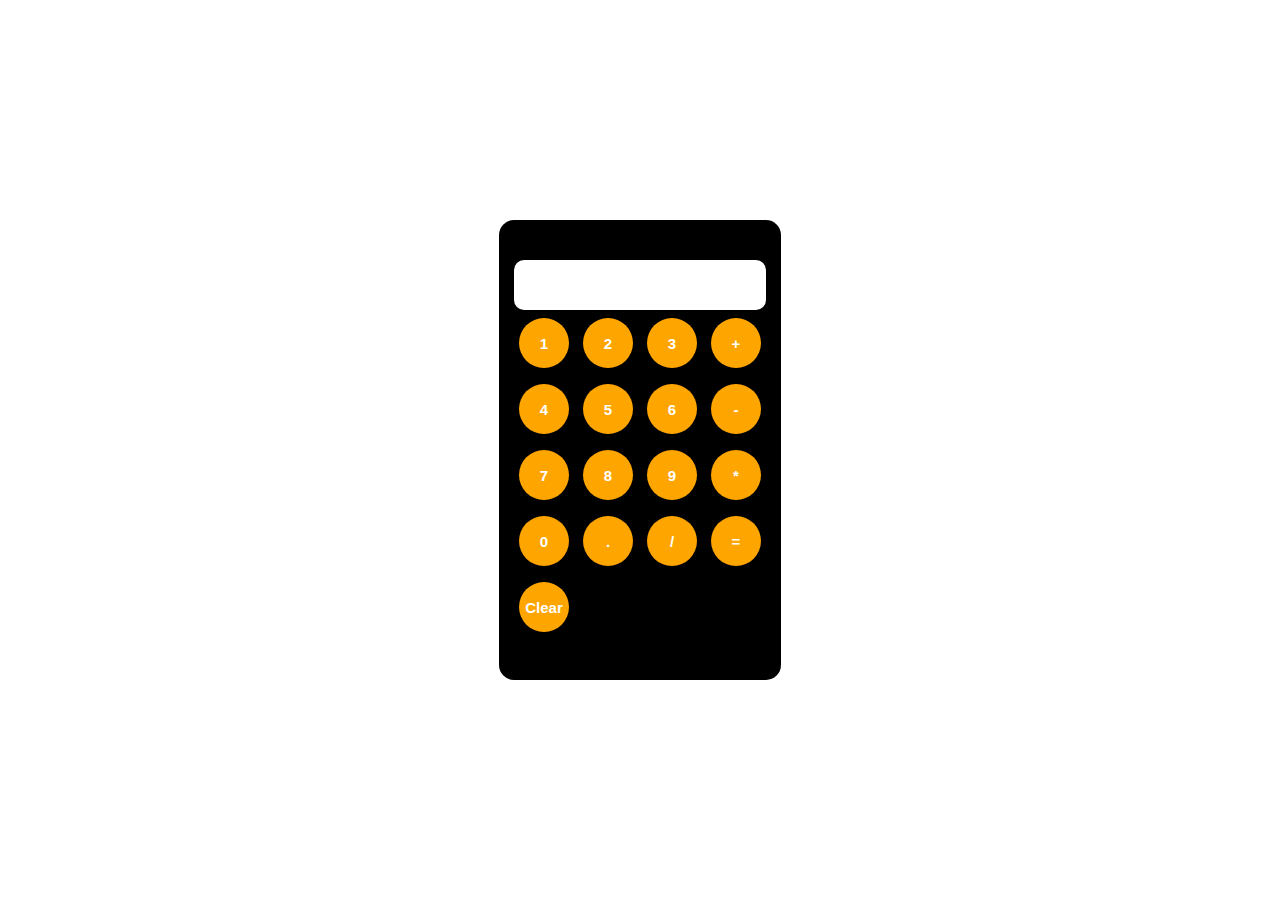
<file: calculator/index.html>
<!DOCTYPE html>
<html lang="en">
<head>
    <meta charset="UTF-8">
    <meta name="viewport" content="width=device-width, initial-scale=1.0">
    <title>calculator</title>
    <link rel="stylesheet" href="style.css">
</head>
<body>
    <div class="calculator">
        <p class="js-display-calculations display-calculation">
        
        </p>
        <p>
            <button onclick="updateCalculations('1')">
                1
            </button>
            <button onclick="updateCalculations('2')">
                2
            </button>
            <button onclick="updateCalculations('3')">
                3
            </button>
            <button onclick="updateCalculations(' + ')">
                +
            </button>
        </p>
        <p>
            <button onclick="updateCalculations('4')">
                4
            </button>
            <button onclick="updateCalculations('5')">
                5
            </button>
            <button onclick="updateCalculations('6')">
                6
            </button>
            <button onclick="updateCalculations(' - ')">
                -
            </button>
        </p>
        <p>
            <button onclick="updateCalculations('7')">
                7
            </button>
            <button onclick="updateCalculations('8')">
                8
            </button>
            <button onclick="updateCalculations('9')">
                9
            </button>
            <button onclick="updateCalculations(' * ')">
                *
            </button>
        </p>
        <p>
            <button onclick="updateCalculations('0')">
                0
            </button>
            <button onclick="updateCalculations('.')">
                .
            </button>
            <button onclick="updateCalculations(' / ')">
                /
            </button>
            <button onclick="evaluateCalculations()">
                =
            </button>
        </p>
        <p>
            <button onclick="clearConsole()">
                Clear
            </button>
        </p>
    </div>
<script>
    let calculations =  localStorage.getItem('calculations') || '';
    updateDisplayCalculations();
    function updateCalculations(operation){
        calculations +=  operation;
        updateDisplayCalculations();
        saveCalculation();
    }
    function evaluateCalculations(){
        // eval should not be used im real projects
        calculations = eval(calculations);
        updateDisplayCalculations();
        saveCalculation();
    }
    function clearConsole(){
        calculations = '';
        updateDisplayCalculations();
        saveCalculation();
    }
    function saveCalculation() {
        localStorage.setItem('calculations',calculations);
    }
    function updateDisplayCalculations(){
        const displayCalculation = document.querySelector('.js-display-calculations');
        displayCalculation.innerText = calculations;
    }
</script>
</body>
</html>
</file>
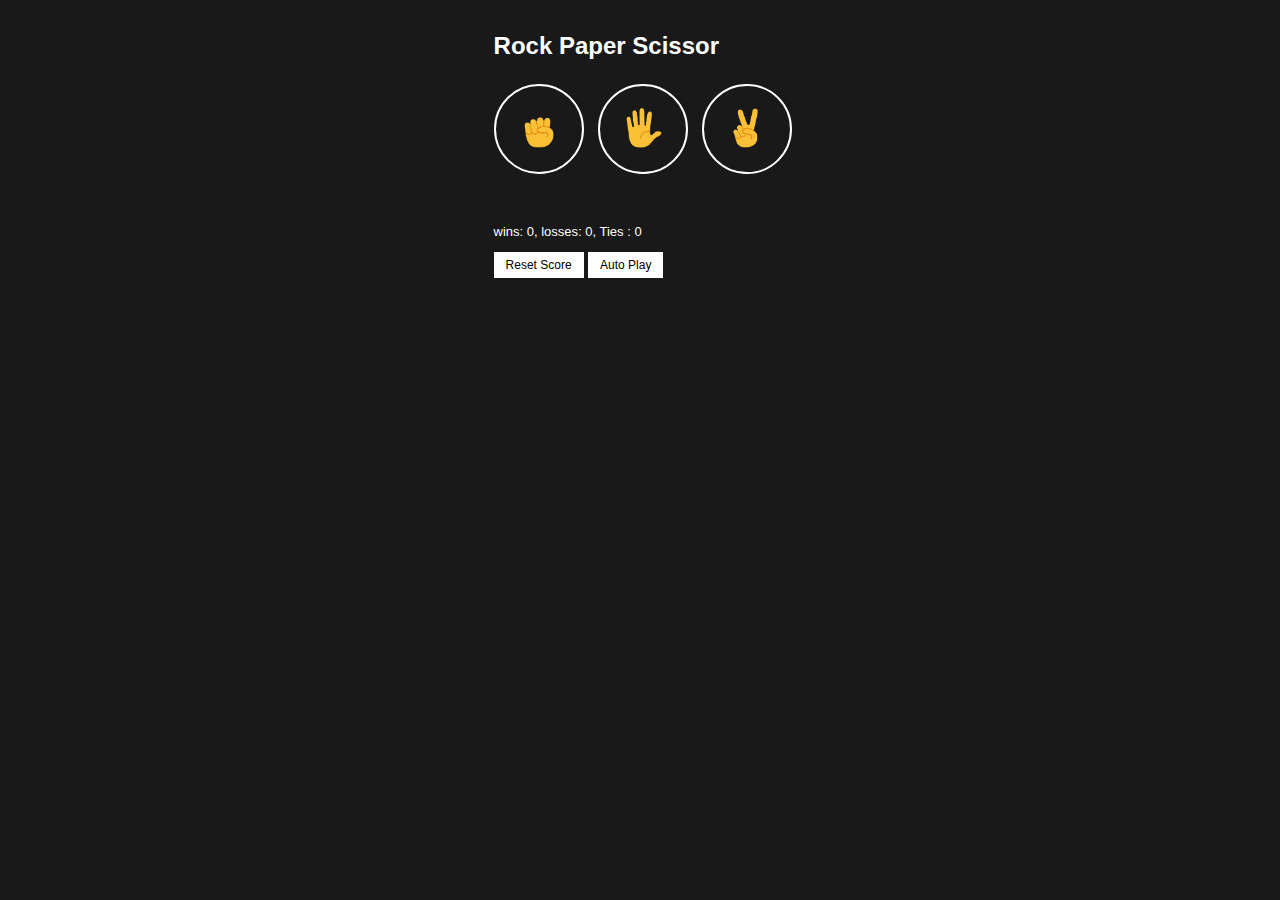
<file: rock-paper-scissor-game/index.html>
<!DOCTYPE html>
<html lang="en">
<head>
    <meta charset="UTF-8">
    <meta name="viewport" content="width=device-width, initial-scale=1.0">
    <title>Rock paper Sciccors game</title>
		<link rel="stylesheet" href="style.css">
</head>
<body>
	<main>
		<div id="container">
			<p class="title">
				Rock Paper Scissor
			</p> 
			<button  class="move-button js-rock-btn">
				<img src="icons/rock-emoji.png" alt="rock-move" class="move-icon">
			</button>
			<button class="move-button js-paper-btn">
				<img src="icons/paper-emoji.png" alt="paper-move" class="move-icon">
			</button>
			<button class="move-button js-scissors-btn">
				<img src="icons/scissors-emoji.png" alt="scissor-move" class="move-icon">
			</button>
			<p class="js-result result"></p>
			<p class="js-move move"></p></p>
			<p class="js-score score"></p>
			<button class="reset-button js-reset-btn">Reset Score</button>
			<button class="auto-play-button js-auto-play-btn" >Auto Play</button>

			<div class="js-confirm-msg"></div>
			<!-- <p class="js-confirm-msg">
				Are you sure you want to reset the score?
			 <button class="button" >Yes</button>
			 <button class="button" >No</button>
			</p> -->

		</div>
	
	</main>
	<script src="script.js"></script>
</body>
</html>
</file>
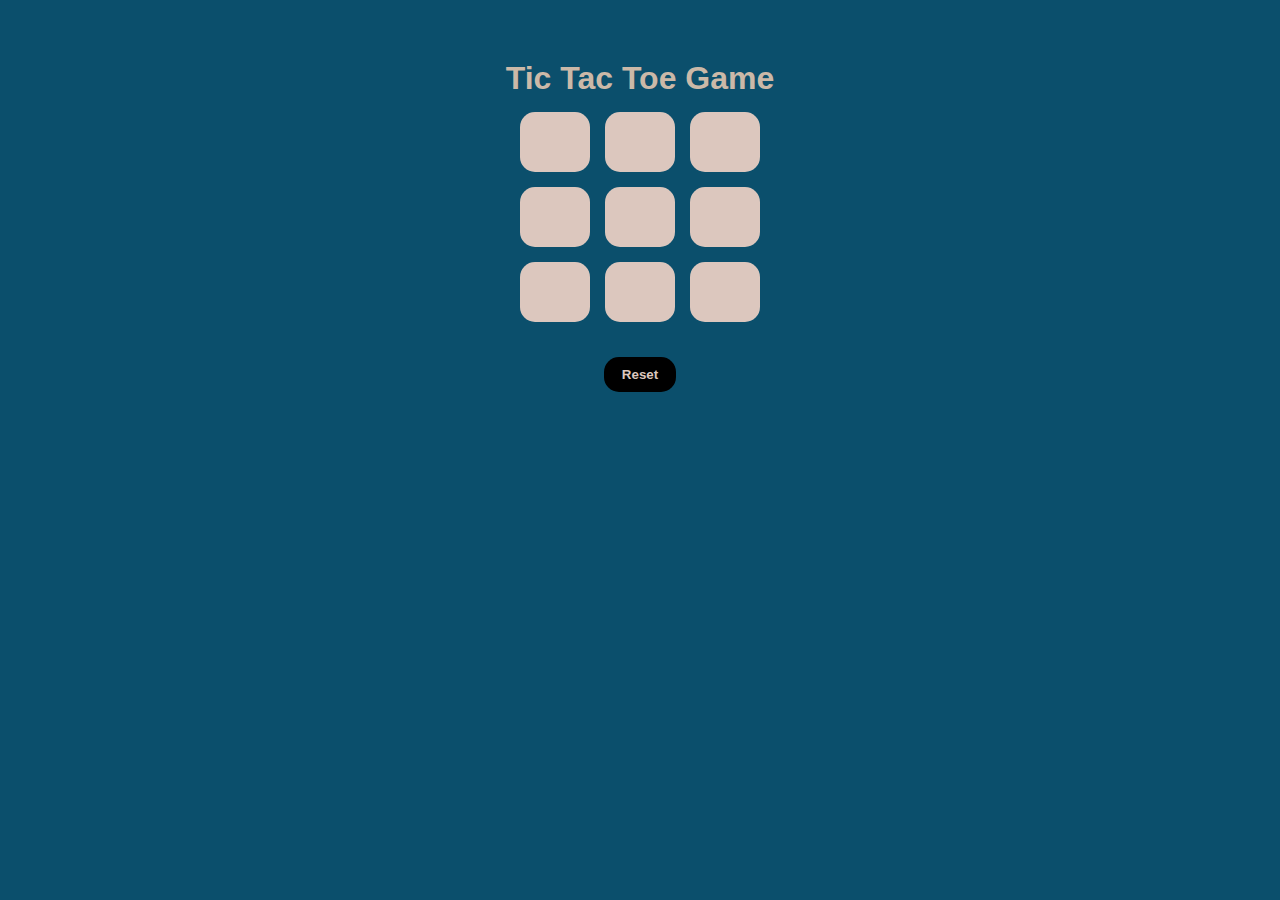
<file: Tic-Tac-Toe-Game/index.html>
<!DOCTYPE html>
<html lang="en">
<head>
  <meta charset="UTF-8">
  <meta name="viewport" content="width=device-width, initial-scale=1.0">
  <title>Tic Toe Game</title>
  <link rel="stylesheet" href="style.css">
</head>
<body>
  <main>
    <div class="container">
      <div class="game">
        <div class="win-container hide">
          <span id="msg"></span>
          <button id="newgame-btn">New Game</button>
        </div>
        <h1>Tic Tac Toe Game</h1>
        <button class="box"></button>
        <button class="box"></button>
        <button class="box"></button>
        <button class="box"></button>
        <button class="box"></button>
        <button class="box"></button>
        <button class="box"></button>
        <button class="box"></button>
        <button class="box"></button>

        <button id="reset">Reset</button>
      </div>
    </div>
    
  
  </main>
  <script src="script.js"></script>
</body>
</html>
</file>
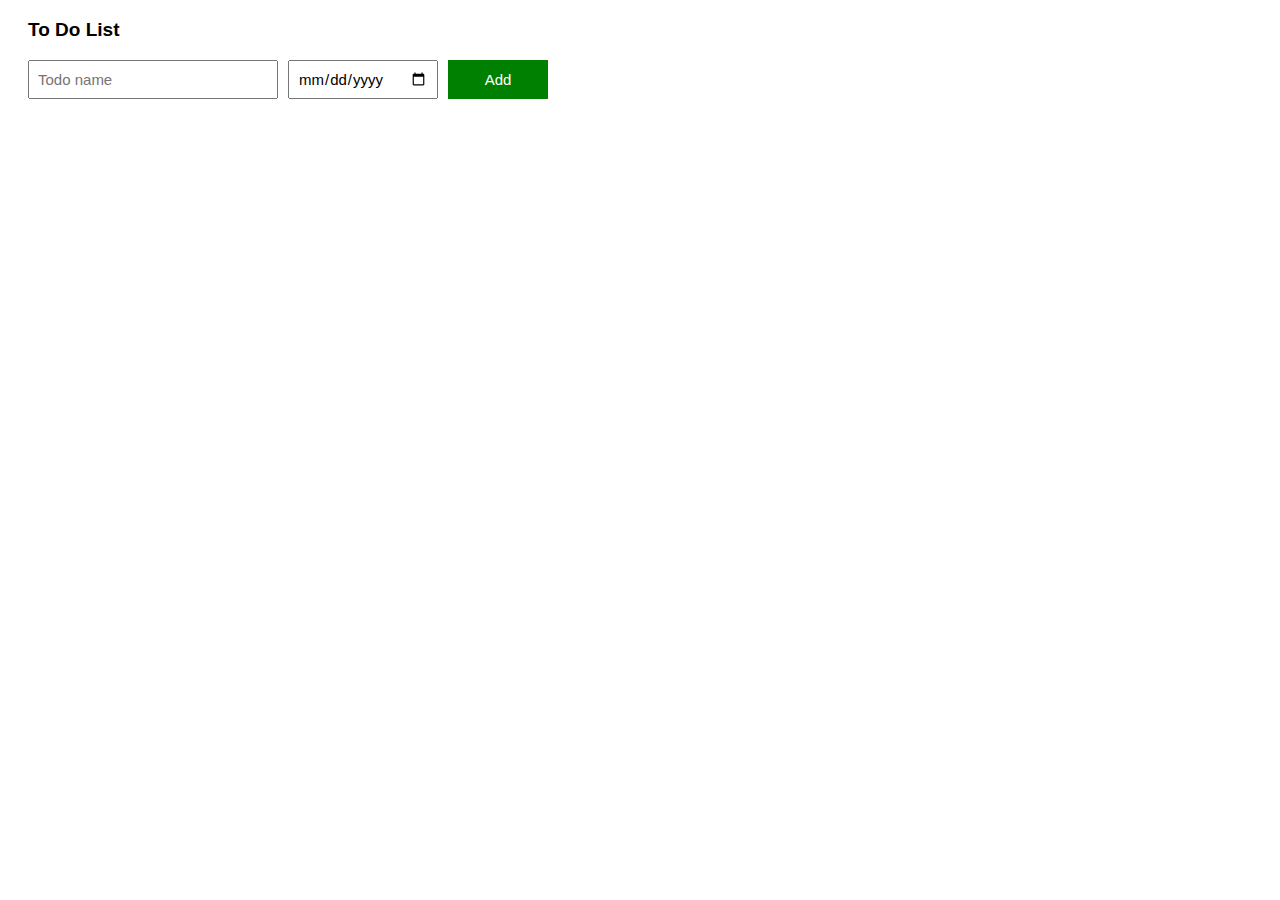
<file: To-Do-List/index.html>
<!DOCTYPE html>
<html lang="en">
<head>
  <meta charset="UTF-8">
  <meta name="viewport" content="width=device-width, initial-scale=1.0">
  <title>To Do List</title>
  <link rel="stylesheet" href="style.css">
</head>
<body>
  <p>To Do List</p>
  <div class="inputs">
    <input class="js-event-input" placeholder="Todo name">
    <input type="date" pattern="\d{1,2}/\d{1,2}/\d{4}" class="js-date-input">
    <button class="add-btn js-add-btn">Add</button>
  </div>
  
  <div class="js-ToDoList-items">
   
  </div>
  <script src="script.js"></script>
</body>
</html>
</file>
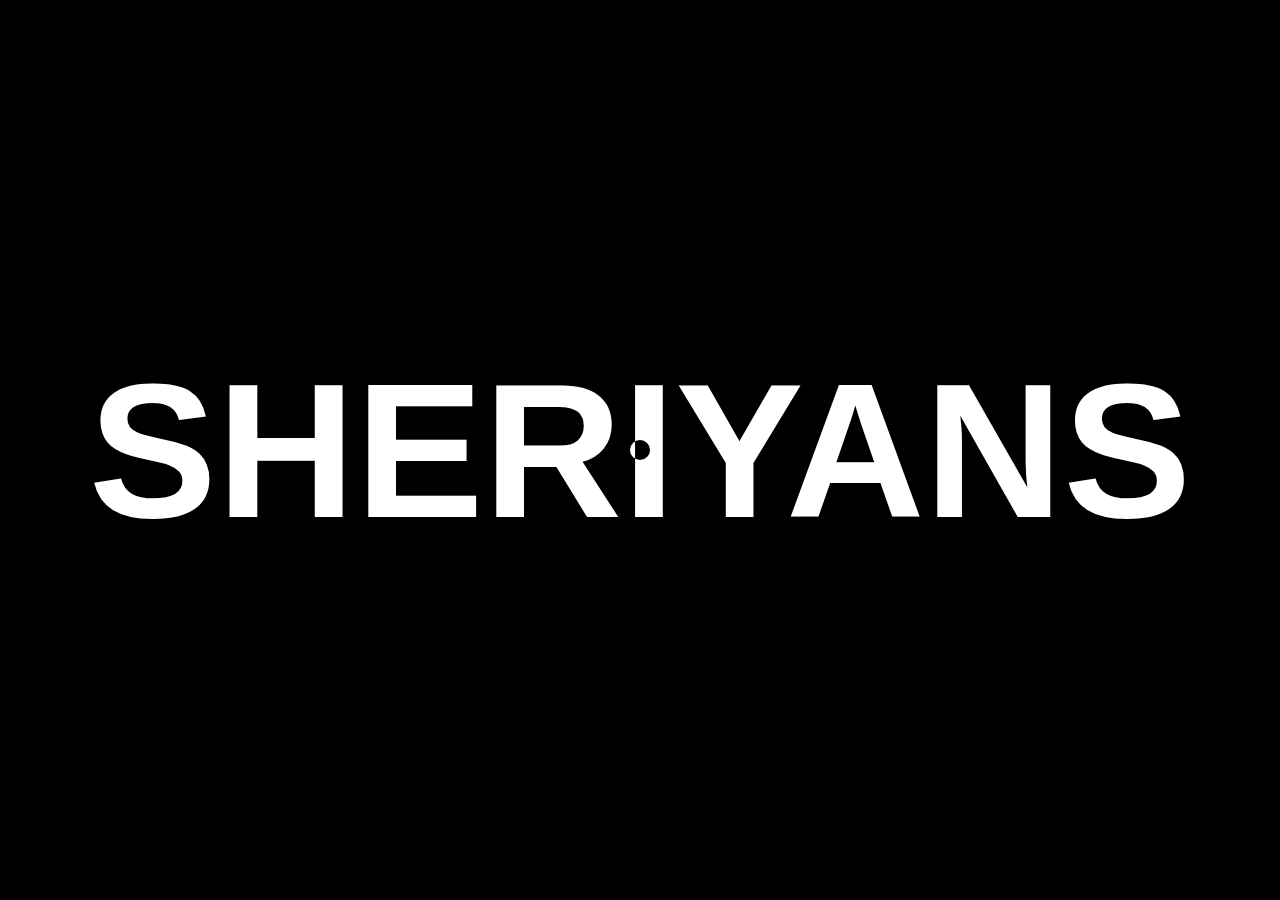
<file: DOM-projects/customize-cursor/index.html>
<!DOCTYPE html>
<html lang="en">
<head>
  <meta charset="UTF-8">
  <meta name="viewport" content="width=device-width, initial-scale=1.0">
  <title>custom cursor</title>
  <link rel="stylesheet" href="style.css">
</head>
<body>
  <div id="main">
    <h1>SHERIYANS</h1>
    <div class="cursor">
    </div>
  </div>
  <script src="script.js"></script>
</body>
</html>
</file>
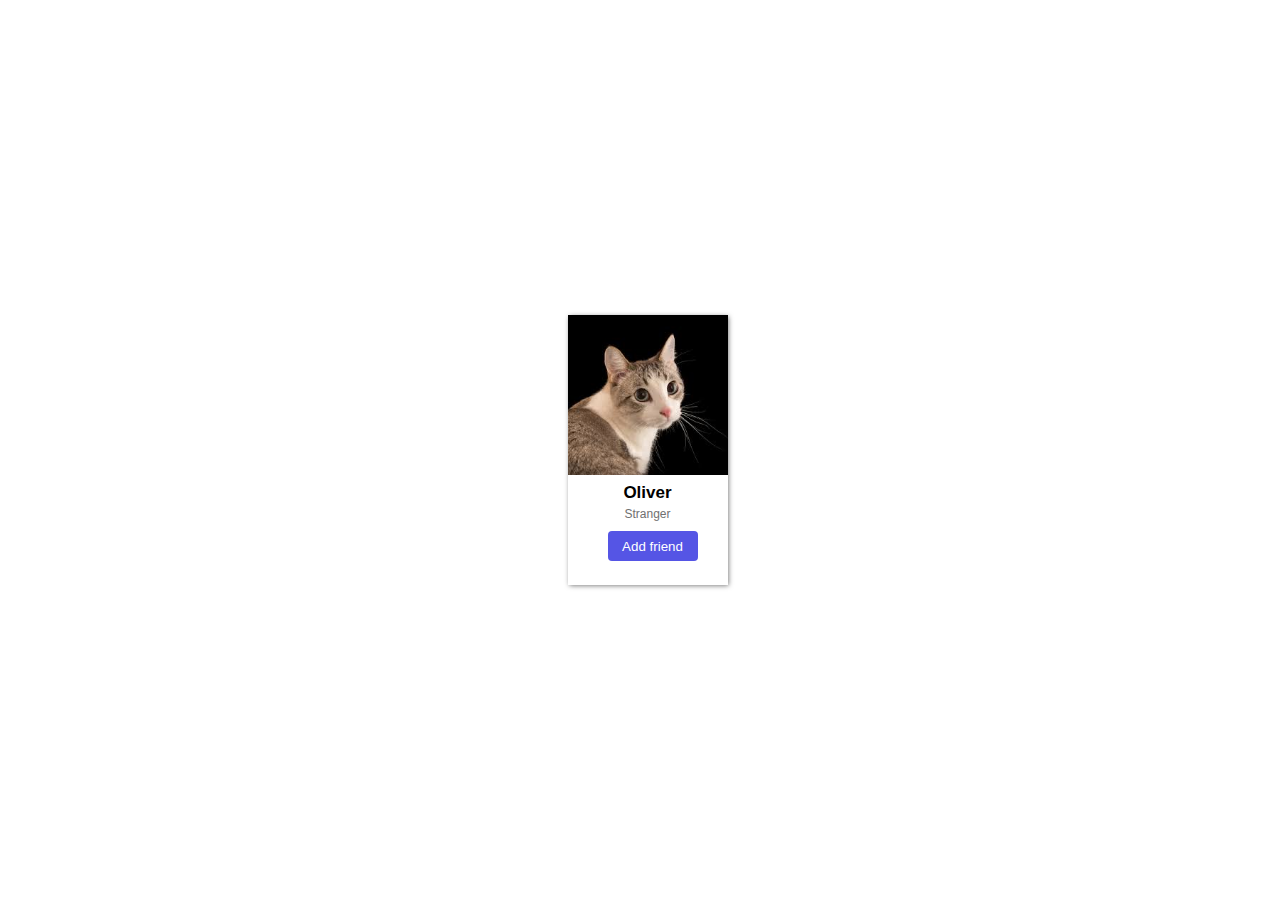
<file: DOM-projects/facebook-add-friend-feature/index.html>
<!DOCTYPE html>
<html lang="en">
<head>
  <meta charset="UTF-8">
  <meta name="viewport" content="width=device-width, initial-scale=1.0">
  <title>Add Friend</title>
  <link rel="stylesheet" href="style.css">
</head>
<body>
  <div class="profile">
   <img src="cat4.jpeg" class="profile-image">
   <div class="info">
    <div>
        <p class="user-name">
        Oliver
        </p>
      <p class="status">
          Stranger
      </p>
      <button class="add-friend-button">
       Add friend
      </button>
   </div>
   <script src="script.js"></script>
</body>
</html>
</file>
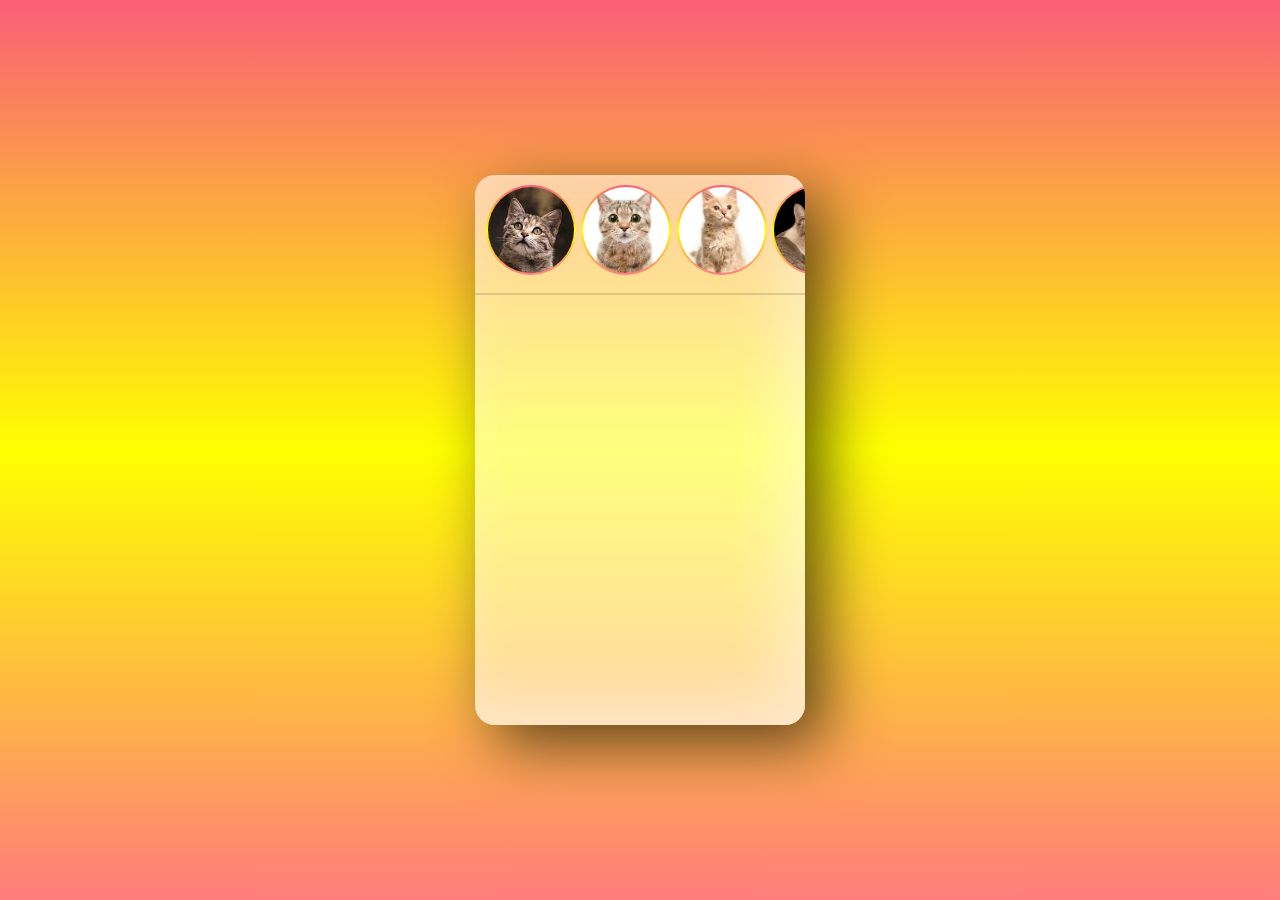
<file: DOM-projects/instagram-stories-feature/index.html>
<!DOCTYPE html>
<html lang="en">
<head>
  <meta charset="UTF-8">
  <meta name="viewport" content="width=device-width, initial-scale=1.0">
  <title>instagram</title>
  <link rel="stylesheet" href="style.css">
</head>
<body>
  <div id="main">
    <div class="card">
      <div class="full-screen">
        <input placeholder="Send message"></input>
        <svg xmlns="http://www.w3.org/2000/svg" viewBox="0 0 24 24" fill="transparent"><path d="M12.001 4.52853C14.35 2.42 17.98 2.49 20.2426 4.75736C22.5053 7.02472 22.583 10.637 20.4786 12.993L11.9999 21.485L3.52138 12.993C1.41705 10.637 1.49571 7.01901 3.75736 4.75736C6.02157 2.49315 9.64519 2.41687 12.001 4.52853Z"></path></svg>
      </div>
      <div class="story-container"></div>
    </div>
  </div>
  <script src="script.js"></script>
</body>
</html>
</file>
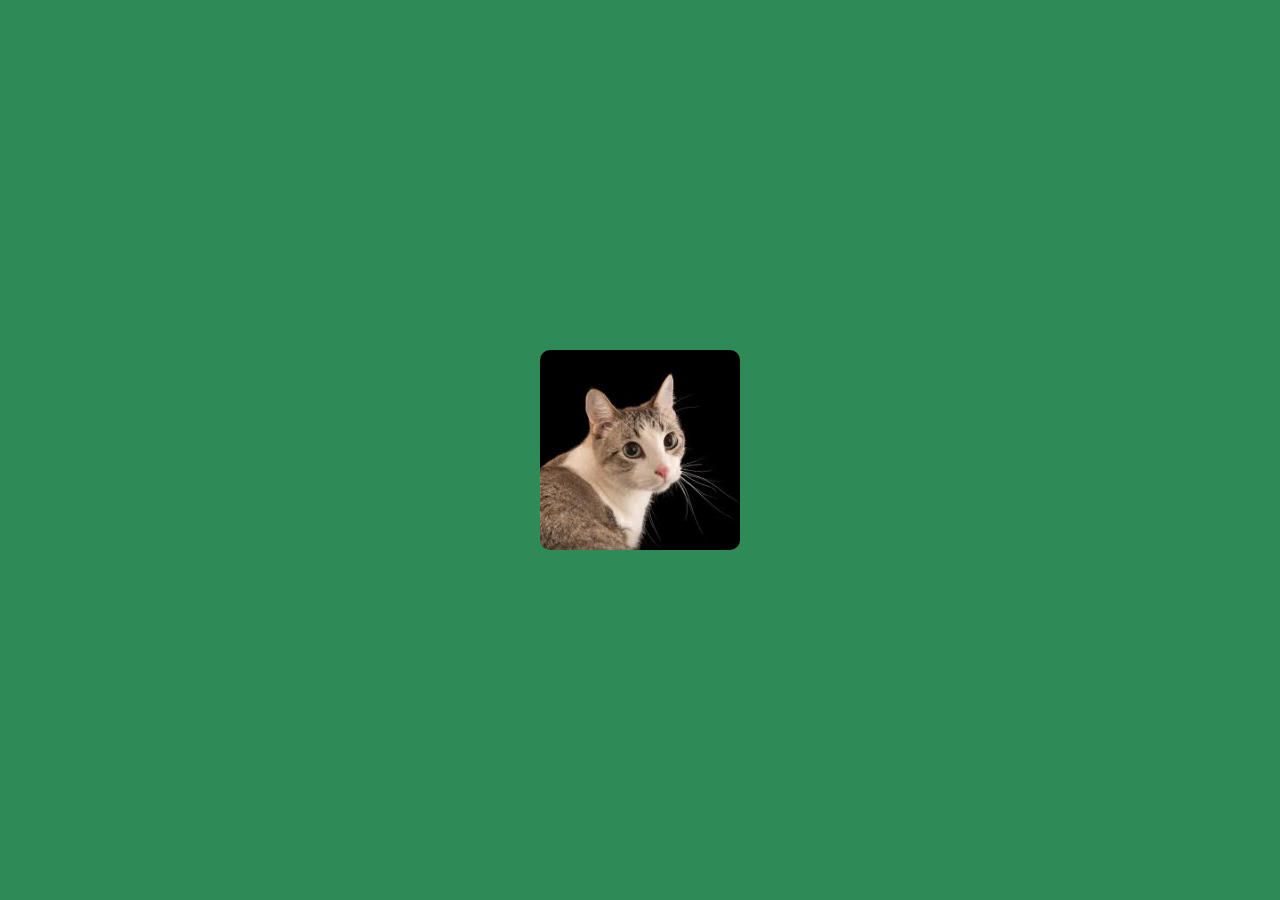
<file: DOM-projects/intsagram-like-button/index.html>
<!DOCTYPE html>
<html lang="en">
<head>
  <meta charset="UTF-8">
  <meta name="viewport" content="width=device-width, initial-scale=1.0">
  <title>instagram</title>
  <link rel="stylesheet" href="style.css">
</head>
<body>
  <div class="container">
    <img class="image-posted" src="cat4.jpeg">
    <img class="like" src="heart-fill.svg" >
  </div>
  <script src="script.js"></script>
</body>
</html>
</file>
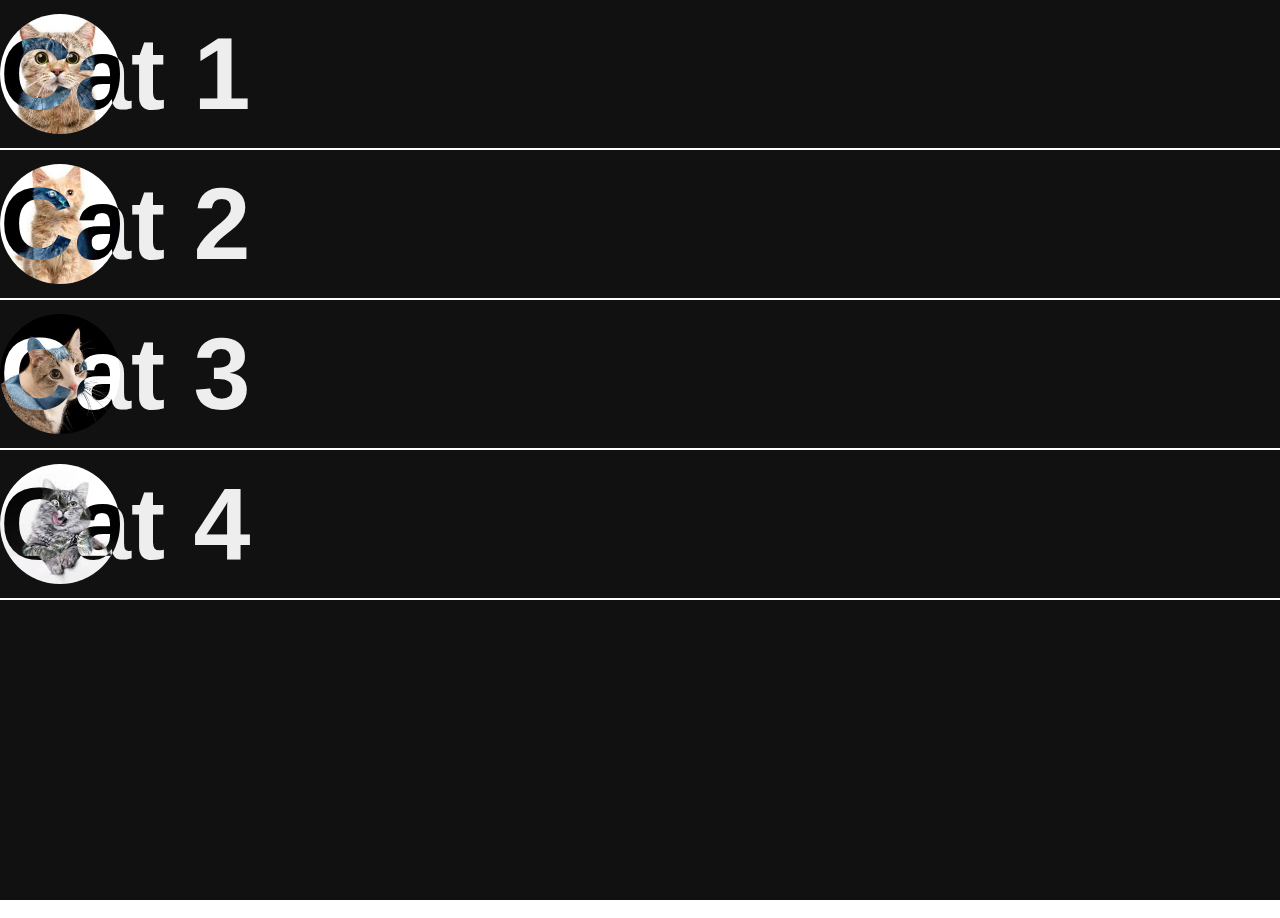
<file: DOM-projects/multiple-image-hovering/index.html>
<!DOCTYPE html>
<html lang="en">
<head>
  <meta charset="UTF-8">
  <meta name="viewport" content="width=device-width, initial-scale=1.0">
  <title>Multiple image Hovering</title>
  <link rel="stylesheet" href="style.css">
</head>
<body>
  <div id="main">
    <div class="elem elem1">
      <h1>Cat 1</h1>
      <img src="images/cat2.jpeg" alt="">
    </div>
    <div class="elem">
      <h1>Cat 2</h1>
      <img src="images/cat3.jpeg" alt="">
    </div>
    <div class="elem">
      <h1>Cat 3</h1>
      <img src="images/cat4.jpeg" alt="">
    </div>
    <div class="elem">
      <h1>Cat 4</h1>
      <img src="images/cat5.jpeg" alt="">
    </div>
  </div>
  <script src="script.js"></script>
</body>
</html>̥
</file>
<file: calculator/style.css>
* {
  margin: 0;
  padding: 0;
  box-sizing: border-box;
}
html,body {
  height: 100%;
  width: 100%;
}
body {
  display: flex;
  justify-content: center;
  align-items: center;
}
.calculator {
  border-radius: 15px;
  padding: 40px 15px;
  background-color: black;
  color: white;
}
.calculator .display-calculation {
  font-weight: bold;
  color: black;
  border-radius: 10px;
  background-color: white;
  height: 50px;
  width: 100%;
  padding: 15px 20px;
}
button {
  border:none;
  font-size: 15px;
  font-weight: bold;
  color: white;
  background-color: orange;
  height: 50px;
  width: 50px;
  border-radius: 50%;
  margin: 8px 5px;
}
</file>
<file: rock-paper-scissor-game/style.css>
body {
  height: 100%;
  width: 100%;

  font-family: arial;
  background-color:rgb(25, 25, 25) ;
  color: white;
}
main {
  height: 100%;
  width: 100%;

  display: flex;
  align-items: center;
  justify-content: center;
}
.title {
  font-size: 24px;
  font-weight: 600;
}
.move-icon{
  height: 40px;
}
.move-button {
  background-color: transparent;
  border: 2px solid white;
  height: 90px;
  width: 90px ;
  border-radius: 60px;
  margin-right: 10px;
}
.result {
  font-size: 18px;
  font-weight: 600;
}
.move {
  font-size: 13px;
  margin-bottom: 50px;
}
.score {
  font-size: 13px;
}
.reset-button,
.auto-play-button,
button {
  cursor: pointer;
  background-color: white;
  border: none;
  font-size: 12px;
  padding: 6px 12px;
}
</file>
<file: Tic-Tac-Toe-Game/style.css>
*{
  margin: 0;
  padding: 0;
  box-sizing: border-box;

}
html, body {
  height: 100%;
  width: 100%;
  background-color: #0b4f6c;
  font-family:  sans-serif;
}
/* #0b4f6c */
.container {
  height: 100vh;
  width: 100vw;
  color: #cbb9a8;
  margin: 0 auto;

  display: flex;
  justify-content: center;
}
.game {
  margin-top: 60px;
  height: 200px;
  width: 270px;
  display: flex;
  align-items: center;
  justify-content: center;
  flex-wrap: wrap;
  gap: 15px;

  color: #cbb9a8;
}
.box{
  padding: 15px 25px;

  background-color: #dcc7be;
  color: #145c9e;
  height: 60px;
  width: 70px;

  font-size: 25px;
  font-weight: bold;

  border: none;
  border-radius: 15px;
}
.box:disabled{
  padding: 15px 25px;

  background-color: #dcc7be;
  color: #145c9e;
  height: 60px;
  width: 70px;

  font-size: 25px;
  font-weight: bold;

  border-radius: 15px;
  border: none;
}
#reset,
.win-container button{
  margin-top: 20px;
  padding: 10px 18px;
  border-radius: 15px;
  font-weight: bold;
  background-color: #000000;
  color: #dcc7be;
  border: none;
}
.win-container{
  color: #dcc7be;
  margin-top: 200px;
  margin-bottom: 700px;
}
.win-container h1{
  margin-left: 15px;
  margin-bottom: 5px;
}
.win-container button{
  margin-bottom: 10px;
  margin-left: 55px;
}
.hide{
  display: none ;
}
</file>
<file: To-Do-List/style.css>
*{
  font-family: Arial, Helvetica, sans-serif;
}
body {
  padding: 0px 20px;
}
input {
  font-size: 15px;
  padding: 8px;
}
.inputs {
  display: grid;
  grid-template-columns: 250px 150px 100px;
  gap: 10px;
  align-items: stretch;
  margin-bottom: 10px;
}
.items {
  display: grid;
  grid-template-columns: 250px 150px 100px;
  gap: 10px;
  margin-bottom: 10px;
  align-items: center;
}
.add-btn {
  cursor: pointer;
  font-size: 15px;
  border: none;
  padding: 6px;
  color: white;
  background-color: green;
}
.delete-btn {
  cursor: pointer;
  font-size: 15px;
  border: none;
  padding: 8px;
  color: white;
  background-color: darkred;
}
body > p {
  font-size: 19px;
 font-weight: bold;
}
</file>
<file: DOM-projects/customize-cursor/style.css>
* {
  margin: 0;
  padding: 0;
  box-sizing: border-box;
  font-family: 'Arial';
}
html,body {
  height: 100%;
  width: 100%;
}
#main {
  height: 100%;
  width: 100%;
  color: white;
  background-color: black;
  display: flex;
  align-items: center;
  justify-content: center;
}
#main h1 {
  font-size: 15vw;
}
#main .cursor {
  position: absolute;
  mix-blend-mode: difference;
  width: 20px;
  height: 20px;
  border-radius: 50%;
  background-color: white;
  transition: all linear 0.2s;
}
</file>
<file: DOM-projects/facebook-add-friend-feature/style.css>
* {
  margin: 0;
  padding: 0;
  box-sizing: border-box;
  font-family: arial;
}
html,body {
  height: 100%;
  width: 100%;
  display: flex;
  align-items: center;
  justify-content: center;
}
.profile{
  height: 270px;
  width: 160px;
  box-shadow: 0.5px 0.5px 5px rgb(112, 112, 112);
  margin-left: 15px;
  text-align: center;
}
p{
  margin-top: 0px;
  margin-bottom: 0px;
  font-family: arial;
}
.profile-image{
  width: 100%;
  height: 160px;
  object-fit: contain;
  object-position: top;
  margin-bottom: 4px;
}
.user-name{
  font-size: 17px;
  font-weight: bold;
  margin-bottom: 4px;
}
.status{
  font-size: 12px;
  color: rgb(112, 112, 112);
}
.add-friend-button{
  margin-left: 10px;
  height: 30px;
  width: 90px;
  background-color: rgb(85, 85, 229);
  color: white;
  border: none;
  border-radius: 4px;
  cursor: pointer;
  margin-top: 10px;
  margin-bottom: 0px;
}
</file>
<file: DOM-projects/instagram-stories-feature/style.css>
* {
  margin: 0;
  padding: 0;
  box-sizing: border-box;
  font-family: arial;
}
html,body {
  height: 100%;
  width: 100%;
}
#main {
  height: 100%;
  width: 100%;
  /* background: linear-gradient(pink,yellow,rgb(184, 52, 52)); */
  display: flex;
  align-items: center;
  justify-content: center;
  background: linear-gradient(rgb(250, 94, 120),yellow,rgb(255, 124, 124));
}
.card {
  position: relative;
  height:550px;
  width:330px;
  border-radius: 20px;
  /* border: 2px solid black; */
  /* neumorphism effect */
  box-shadow: 20px 20px 60px rgba(0, 0, 0, 0.616),inset -20px -20px 60px rgba(255, 255, 255, 0.444);
  /* glassmorphism effect */
  backdrop-filter: blur(10px);
  background-color: rgba(255, 255, 255, 0.488);
  overflow: hidden;
}
.card .story-container {
  border-bottom: 2px solid #00000021;
  height: 120px;
  width: 100%;
  padding: 10px;
  white-space: nowrap;
  overflow-x: auto;
  overflow-y: hidden;
}
.card .story-container::-webkit-scrollbar {
  display: none;
}
.card .story-container .story {
  margin-left: 1px;
  padding: 2px;
  background: linear-gradient(rgb(250, 94, 120),yellow,rgb(255, 124, 124));
  height: 90px;
  width: 90px;
  border-radius: 50%;
  display: inline-block;
  overflow: hidden;
}
.card .story-container .story img{
  height: 100%;
  width: 100%;
  object-fit: cover;
  border-radius: 50%;
  cursor: pointer;
}
.full-screen {
  height: 100%;
  width: 100%;
  background:contain;
  background-position: center;
  position: absolute;
  display: none;
}
.full-screen input{
  position: absolute;
  font-size: 16px;
  bottom: 5%;
  left: 5%;
  z-index: 10;
  padding: 10px 25px;
  height: 40px;
  width: 245px;
  border-radius: 20px;
  border: none;
  opacity: 0.9;
  color: gray;
  cursor: pointer;
}
.full-screen svg {
  position: absolute;
  bottom: 4%;
  right: 5%;
  z-index: 9;
  width: 45px;
  cursor: pointer;
  opacity: 0.9;
  fill:white;
  transition:all ease-in-out 0.2s

}
</file>
<file: DOM-projects/intsagram-like-button/style.css>
*{
  margin: 0;
  padding: 0;
  box-sizing: border-box;
}
html,body {
  height: 100%;
  width: 100%;
}
body {
  background-color: seagreen;
  display: flex;
  align-items: center;
  justify-content: center;
}
.container {
  position: relative;
  height: 200px;
  width: 200px;
  border-radius: 10px;
}
.container .image-posted {
  border-radius: 10px;
  height: 100%;
  width: 100%;
  object-fit: contain;
}
.container .like{
  position: absolute;
  top: 50%;
  left: 50%;
  transform: translate(-50%,-50%) scale(0);
  height: 50px;
  transition: transform ease 1s;
  opacity: 0;
}
</file>
<file: DOM-projects/multiple-image-hovering/style.css>
* {
  margin: 0;
  padding: 0;
  box-sizing: border-box;
  font-family: arial;
  color: white;
}
html,body {
  height: 100%;
  width: 100%;
}
#main {
  /* everty parent should be position reletive */
  position: relative;
  height: 100%;
  width: 100%;
  background-color: #111;
}
#main .elem {
  position: relative;
  height: 150px;
  width: 100%;
  border-bottom: 2px solid white;
  display: flex;
  align-items: center;
  justify-content: flex-start;
}
#main .elem h1 {
  font-size: 8vw;
  position: relative;
  z-index: 2;
  mix-blend-mode: difference;
}
#main .elem img {
  position: absolute;
  height: 120px;
  width: 120px;
  border-radius: 50%;
  object-fit: cover;
  object-position: center;
  transition: all linear 0.1s;
  opacity: 1;
}
</file>
